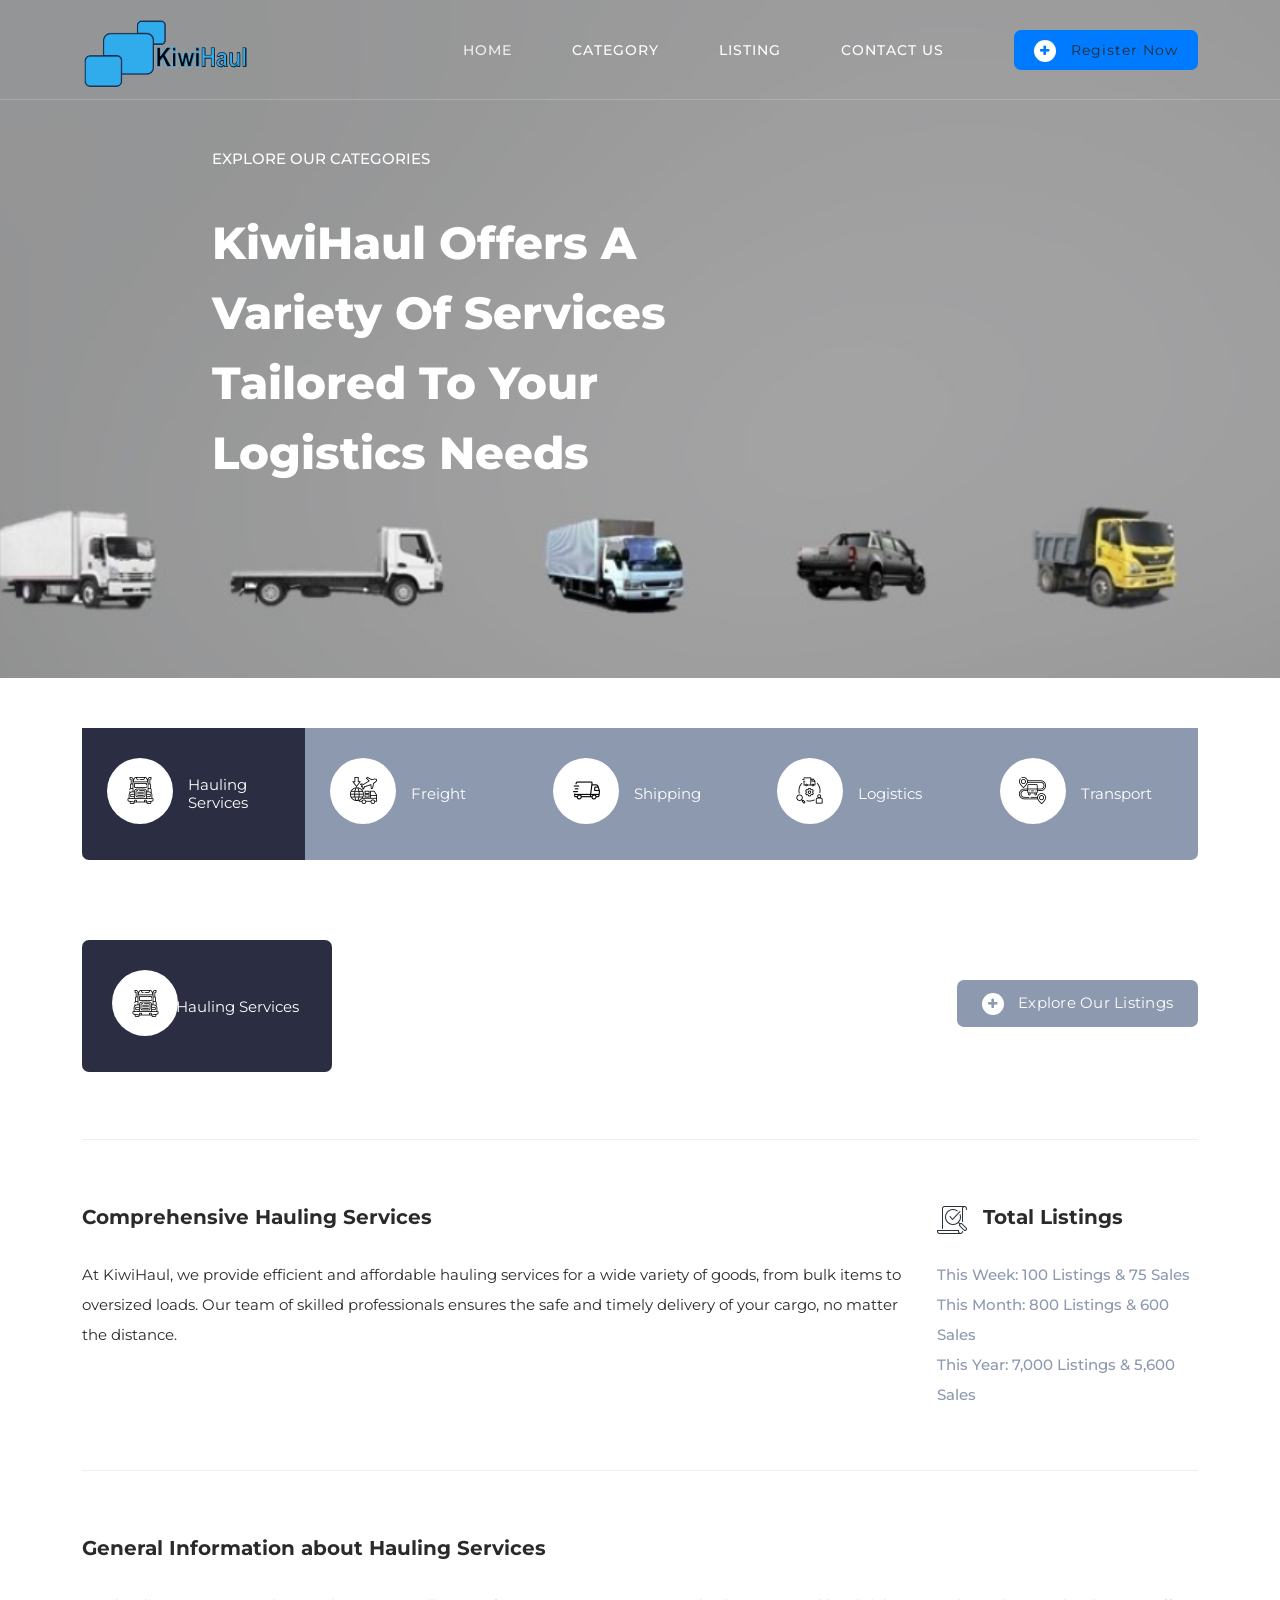
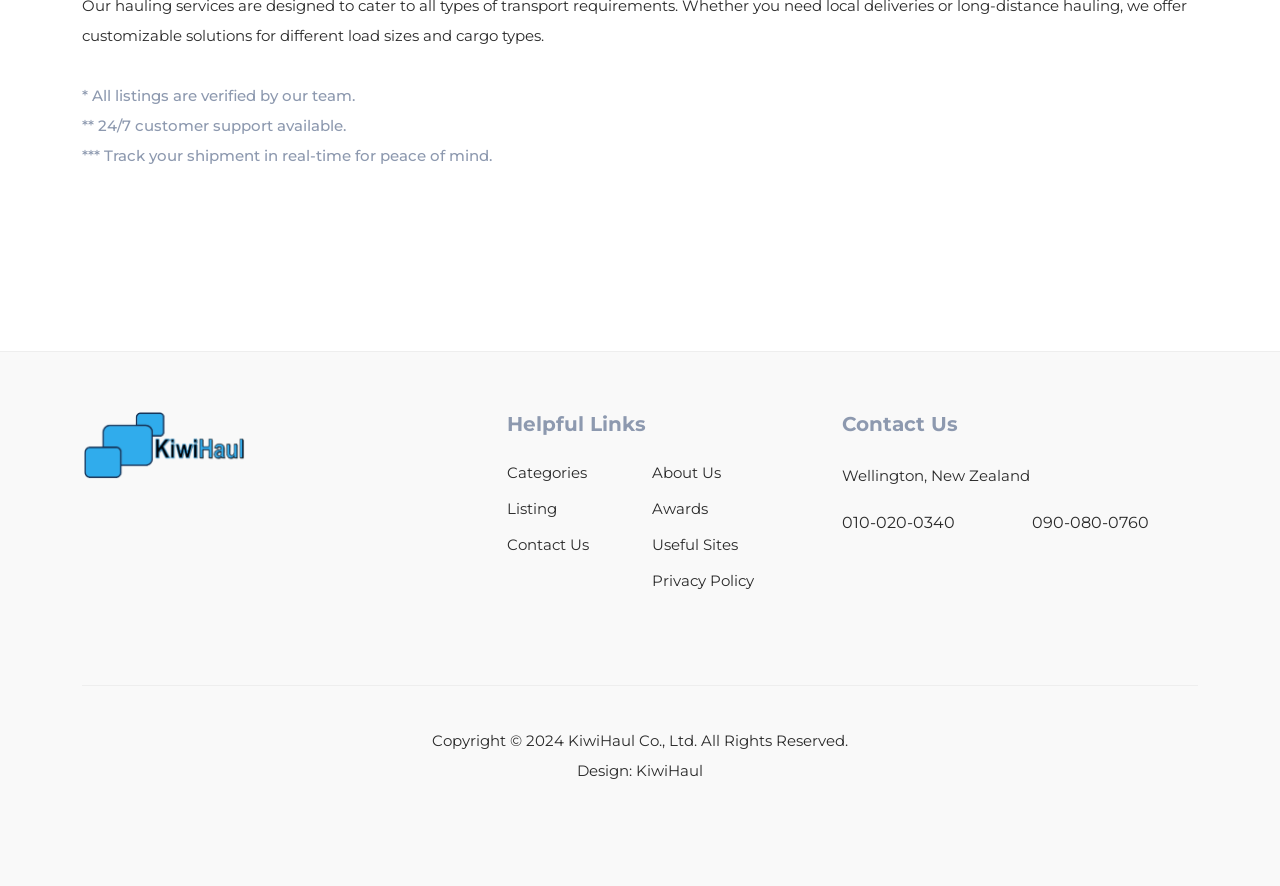
<file: category.html>
<!DOCTYPE html>
<html lang="en">

  <head>

    <meta charset="UTF-8">
    <meta name="viewport" content="width=device-width, initial-scale=1, shrink-to-fit=no">
    <meta name="description" content="">
    <meta name="author" content="">
    <link rel="preconnect" href="https://fonts.gstatic.com">
    <link href="https://fonts.googleapis.com/css2?family=Montserrat:wght@100;200;300;400;500;600;700;800;900&display=swap" rel="stylesheet">

    <title>KiwiHaul - Category</title>

    <!-- Bootstrap core CSS -->
    <link href="vendor/bootstrap/css/bootstrap.min.css" rel="stylesheet">


    <!-- Additional CSS Files -->
    <link rel="stylesheet" href="assets/css/fontawesome.css">
    <link rel="stylesheet" href="assets/css/style.css">
    <link rel="stylesheet" href="assets/css/animated.css">
    <link rel="stylesheet" href="assets/css/owl.css">

</head>
<style>
    /* Additional CSS for improved spacing */
    .page-heading {
        padding: 150px 200px;
        margin-bottom: 50px;
    }

    .service-dropdown {
        margin-top: 20px;
        padding: 20px;
    }

    .service-dropdown label {
        margin-bottom: 10px;
        display: block;
    }

    .listing-page {
        padding: 60px 0;
    }

    .naccs {
        margin-bottom: 60px;
    }

    .menu .thumb {
        padding: 20px;
        margin-bottom: 15px;
    }

    .registration-section {
        background: #f7f7f7;
        padding: 60px 30px;
        margin-top: 60px;
        border-radius: 15px;
        text-align: center;
    }

    .registration-section h3 {
        margin-bottom: 25px;
        color: #2a2a2a;
    }

    .registration-section p {
        margin-bottom: 30px;
        font-size: 16px;
        line-height: 1.6;
        color: #666;
    }

    .main-button {
        display: inline-block;
        background-color: #2a2a2a;
        color: #fff;
        font-size: 15px;
        font-weight: 500;
        padding: 12px 30px;
        border-radius: 25px;
        transition: all .3s;
        margin-top: 15px;
        text-decoration: none;
    }

    .main-button:hover {
        background-color: #4a4a4a;
        color: #fff;
        text-decoration: none;
    }

    footer {
        margin-top: 80px;
        padding: 60px 0;
        background: #f9f9f9;
    }

    footer .helpful-links {
        margin-bottom: 40px;
    }

    footer .helpful-links h4 {
        margin-bottom: 25px;
    }

    footer .helpful-links ul {
        padding-left: 0;
        list-style: none;
    }

    footer .helpful-links ul li {
        margin-bottom: 12px;
    }

    footer .contact-us {
        margin-bottom: 40px;
    }

    footer .contact-us h4 {
        margin-bottom: 25px;
    }

    footer .contact-us p {
        margin-bottom: 20px;
    }

    .listing-item {
        margin-bottom: 30px;
        padding: 30px;
        border-radius: 15px;
        box-shadow: 0 0 15px rgba(0,0,0,0.1);
        background: #fff;
    }

    #listingsContainer {
        margin-top: 20px;
    }

    .sub-footer {
        margin-top: 40px;
        padding-top: 40px;
        border-top: 1px solid #eee;
        text-align: center;
    }

    /* Additional responsive improvements */
    @media (max-width: 768px) {
        .page-heading {
            padding: 40px 0;
        }

        .registration-section {
            padding: 30px 20px;
        }

        .listing-item {
            padding: 20px;
        }
        /* Style for the Home button (and any other active links) */
        nav .nav li a.active {
           color: white; /* Changes the text color of the active Home button */
           background-color: rgba(0, 0, 0, 0.2); /* Optional: gives a dark background to the active button */
           padding: 10px 20px;
           border-radius: 5px;
        }

        /* Style for the Home button when it's not active */
        nav .nav li a {
           color: white; /* Default color for all nav links */
           padding: 10px 20px;
           text-decoration: none;
           display: inline-block;
           border-radius: 5px;
        }

        /* Optional: Style for the Home button background */
        nav .nav li a:hover {
           background-color: rgba(255, 255, 255, 100); /* Light background when hovering over buttons */
    }
</style>
<body>

  <!-- ***** Preloader Start ***** -->
  <div id="js-preloader" class="js-preloader">
    <div class="preloader-inner">
      <span class="dot"></span>
      <div class="dots">
        <span></span>
        <span></span>
        <span></span>
      </div>
    </div>
  </div>
  <!-- ***** Preloader End ***** -->

  <!-- ***** Header Area Start ***** -->
  <header class="header-area header-sticky wow slideInDown" data-wow-duration="0.75s" data-wow-delay="0s">
    <div class="container">
      <div class="row">
        <div class="col-12">
          <nav class="main-nav">
            <!-- ***** Logo Start ***** -->
            <a href="index.html" class="logo">
            </a>
            <!-- ***** Logo End ***** -->
            <!-- ***** Menu Start ***** -->
            <ul class="nav">
              <li><a href="index.html" class="active">Home</a></li>
              <li><a href="category.html">Category</a></li>
              <li><a href="listing.html">Listing</a></li>
              <li><a href="contact.html">Contact Us</a></li>
              <li><div class="main-white-button"><a href="register.html"><i class="fa fa-plus"></i> Register Now</a></div></li>
            </ul>
            <a class='menu-trigger'>
                <span>Menu</span>
            </a>
            <!-- ***** Menu End ***** -->
          </nav>
        </div>
      </div>
    </div>
  </header>
  <!-- ***** Header Area End ***** -->

  <div class="page-heading">
    <div class="container">
      <div class="row">
        <div class="col-lg-8">
          <div class="top-text header-text">
            <h6>Explore Our Categories</h6>
            <h2>KiwiHaul offers a variety of services tailored to your logistics needs</h2>
          </div>
        </div>
      </div>
    </div>
  </div>

  <!-- ***** Category Section Start ***** -->
  <div class="category-post">
    <div class="container">
      <div class="row">
        <div class="col-lg-12">
          <div class="naccs">
            <div class="grid">
              <div class="row">
                <div class="col-lg-12">
                  <div class="menu">
                    <div class="first-thumb active">
                      <div class="thumb">
                        <span class="icon"><img src="assets/images/search-icon-01.png" alt=""><h4>Hauling Services</h4></span>
                      </div>
                    </div>
                    <div>
                      <div class="thumb">
                        <span class="icon"><img src="assets/images/search-icon-02.png" alt=""><h4>Freight</h4></span>
                      </div>
                    </div>
                    <div>
                      <div class="thumb">
                        <span class="icon"><img src="assets/images/search-icon-03.png" alt=""><h4>Shipping</h4></span>
                      </div>
                    </div>
                    <div>
                      <div class="thumb">
                        <span class="icon"><img src="assets/images/search-icon-04.png" alt=""><h4>Logistics</h4></span>
                      </div>
                    </div>
                    <div class="last-thumb">
                      <div class="thumb">
                        <span class="icon"><img src="assets/images/search-icon-05.png" alt=""><h4>Transport</h4></span>
                      </div>
                    </div>
                  </div>
                </div>
                <div class="col-lg-12">
                  <ul class="nacc">
                    <li class="active">
                      <div>
                        <div class="thumb">
                          <div class="row">
                            <div class="col-lg-12">
                              <div class="top-content">
                                <div class="row">
                                  <div class="col-lg-6">
                                    <div class="top-icon">
                                      <span class="icon"><img src="assets/images/search-icon-01.png" alt=""><h4>Hauling Services</h4></span>
                                    </div>
                                  </div>
                                  <div class="col-lg-6">
                                    <div class="main-white-button">
                                      <a href="listing.html"><i class="fa fa-plus"></i> Explore Our Listings</a>
                                    </div>
                                  </div>
                                </div>
                              </div>
                            </div>
                            <div class="col-lg-12">
                              <div class="description">
                                <div class="row">
                                  <div class="col-lg-9">
                                    <h4>Comprehensive Hauling Services</h4>
                                    <p>At KiwiHaul, we provide efficient and affordable hauling services for a wide variety of goods, from bulk items to oversized loads. Our team of skilled professionals ensures the safe and timely delivery of your cargo, no matter the distance.</p>
                                  </div>
                                  <div class="col-lg-3">
                                    <div class="text-icon">
                                      <h4><img src="assets/images/listing-icon-heading.png" alt=""> Total Listings</h4>
                                    </div>
                                    <span class="list-item">This Week: 100 Listings &amp; 75 Sales<br>This Month: 800 Listings &amp; 600 Sales<br>This Year: 7,000 Listings &amp; 5,600 Sales</span>
                                  </div>
                                </div>
                              </div>
                            </div>
                            <div class="col-lg-12">
                              <div class="general-info">
                                <div class="row">
                                  <div class="col-lg-12">
                                    <h4>General Information about Hauling Services</h4>
                                    <p>Our hauling services are designed to cater to all types of transport requirements. Whether you need local deliveries or long-distance hauling, we offer customizable solutions for different load sizes and cargo types.</p>
                                    <span class="list-item">* All listings are verified by our team.<br>** 24/7 customer support available.<br>*** Track your shipment in real-time for peace of mind.</span>
                                  </div>
                                </div>
                              </div>
                            </div>
                          </div>
                        </div>
                      </div>
                    </li>

                    <li>
                      <div>
                        <div class="thumb">
                          <div class="row">
                            <div class="col-lg-12">
                              <div class="top-content">
                                <div class="row">
                                  <div class="col-lg-6">
                                    <div class="top-icon">
                                      <span class="icon"><img src="assets/images/search-icon-02.png" alt=""><h4>Freight</h4></span>
                                    </div>
                                  </div>
                                  <div class="col-lg-6">
                                    <div class="main-white-button">
                                      <a href="#"><i class="fa fa-plus"></i> Explore Our Freight Services</a>
                                    </div>
                                  </div>
                                </div>
                              </div>
                            </div>
                            <div class="col-lg-12">
                              <div class="description">
                                <div class="row">
                                  <div class="col-lg-9">
                                    <h4>Freight Solutions for Every Need</h4>
                                    <p>KiwiHaul offers comprehensive freight services tailored to meet the needs of businesses and individuals. From local deliveries to international shipments, our freight services ensure that your goods are handled with care and delivered efficiently.</p>
                                  </div>
                                  <div class="col-lg-3">
                                    <div class="text-icon">
                                      <h4><img src="assets/images/listing-icon-heading.png" alt=""> Total Listings</h4>
                                    </div>
                                    <span class="list-item">This Week: 50 Listings &amp; 30 Sales<br>This Month: 500 Listings &amp; 400 Sales<br>This Year: 5,000 Listings &amp; 4,200 Sales</span>
                                  </div>
                                </div>
                              </div>
                            </div>
                            <div class="col-lg-12">
                              <div class="general-info">
                                <div class="row">
                                  <div class="col-lg-12">
                                    <h4>General Information about Freight Services</h4>
                                    <p>Our freight solutions are designed to handle a wide range of shipping needs. Whether you're shipping perishable goods, electronics, or bulk freight, KiwiHaul provides real-time tracking and guaranteed delivery times.</p>
                                    <span class="list-item">* Certified freight carriers.<br>** Dedicated customer support.<br>*** Expedited shipping available for urgent deliveries.</span>
                                  </div>
                                </div>
                              </div>
                            </div>
                          </div>
                        </div>
                      </div>
                    </li>

                    <!-- Repeat for other categories with similar enhancements -->

                  </ul>
                </div>
              </div>
            </div>
          </div>
        </div>
      </div>
    </div>
  </div>

  <!-- ***** Footer Start ***** -->
  <footer>
    <div class="container">
      <div class="row">
        <!-- About Section -->
        <div class="col-lg-4">
          <div class="about">
            <div class="logo">
              <img src="assets/images/black-logo.png" alt="Plot Listing">
            </div>
          </div>
        </div>

        <!-- Helpful Links Section -->
        <div class="col-lg-4">
          <div class="helpful-links">
            <h4>Helpful Links</h4>
            <div class="row">
              <div class="col-lg-6 col-sm-6">
                <ul>
                  <li><a href="#">Categories</a></li>
                  <li><a href="#">Listing</a></li>
                  <li><a href="#">Contact Us</a></li>
                </ul>
              </div>
              <div class="col-lg-6">
                <ul>
                  <li><a href="#">About Us</a></li>
                  <li><a href="#">Awards</a></li>
                  <li><a href="#">Useful Sites</a></li>
                  <li><a href="#">Privacy Policy</a></li>
                </ul>
              </div>
            </div>
          </div>
        </div>

        <!-- Contact Us Section -->
        <div class="col-lg-4">
          <div class="contact-us">
            <h4>Contact Us</h4>
            <p>Wellington, New Zealand</p>
            <div class="row">
              <div class="col-lg-6">
                <a href="#">010-020-0340</a>
              </div>
              <div class="col-lg-6">
                <a href="#">090-080-0760</a>
              </div>
            </div>
          </div>
        </div>

        <!-- Sub Footer -->
        <div class="col-lg-12">
          <div class="sub-footer">
            <p>
              Copyright © 2024 KiwiHaul Co., Ltd. All Rights Reserved.
              <br>
              Design: <a rel="nofollow" href="https://kiwihaul.com" title="CSS Templates">KiwiHaul</a>
            </p>
          </div>
        </div>
      </div>
    </div>
  </footer>

  <!-- Scripts -->
  <script src="vendor/jquery/jquery.min.js"></script>
  <script src="vendor/bootstrap/js/bootstrap.bundle.min.js"></script>
  <script src="assets/js/owl-carousel.js"></script>
  <script src="assets/js/animation.js"></script>
  <script src="assets/js/imagesloaded.js"></script>
  <script src="assets/js/custom.js"></script>

  </body>
  </html>
</file>
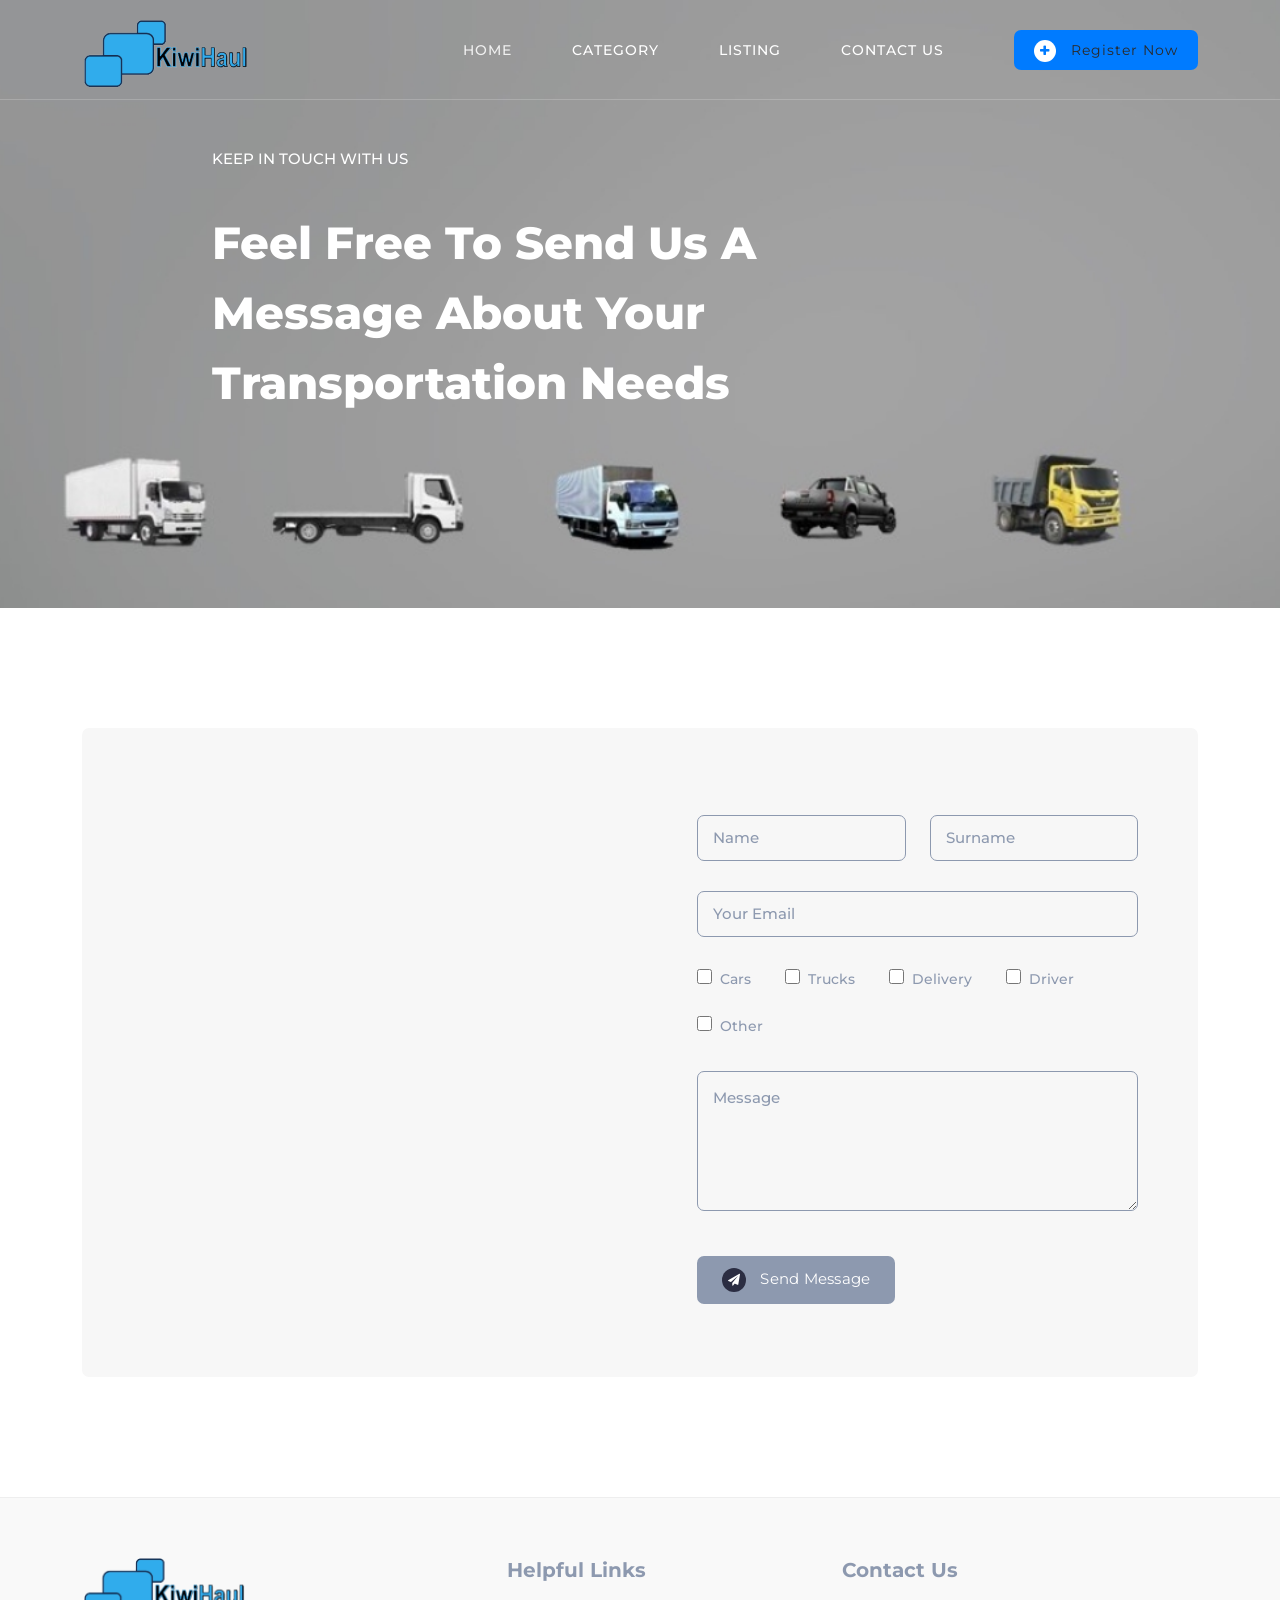
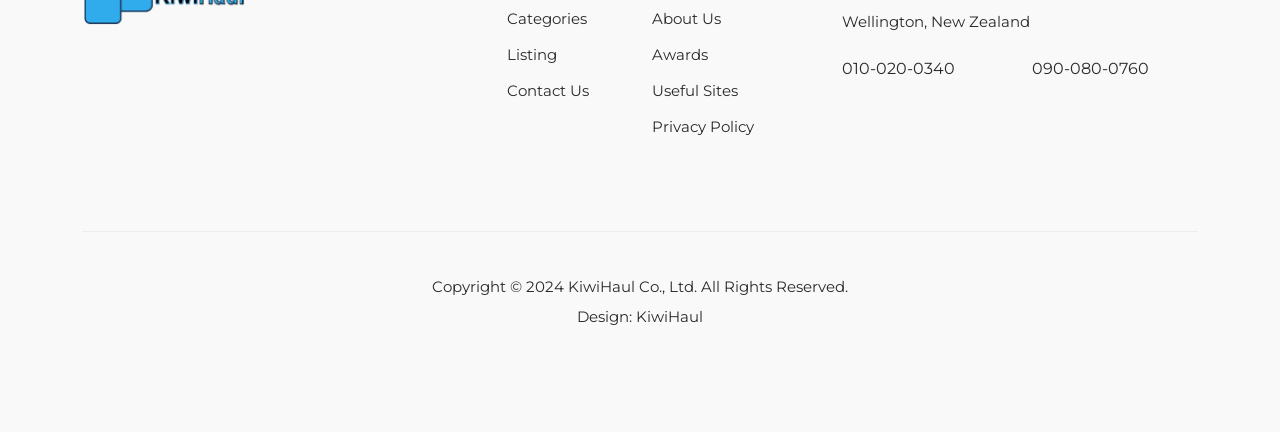
<file: contact.html>
<!DOCTYPE html>
<html lang="en">

  <head>

    <meta charset="UTF-8">
    <meta name="viewport" content="width=device-width, initial-scale=1, shrink-to-fit=no">
    <meta name="description" content="">
    <meta name="author" content="">
    <link rel="preconnect" href="https://fonts.gstatic.com">
    <link href="https://fonts.googleapis.com/css2?family=Montserrat:wght@100;200;300;400;500;600;700;800;900&display=swap" rel="stylesheet">

    <title>KiwiHaul - Contact</title>

    <!-- Bootstrap core CSS -->
    <link href="vendor/bootstrap/css/bootstrap.min.css" rel="stylesheet">


    <!-- Additional CSS Files -->
    <link rel="stylesheet" href="assets/css/fontawesome.css">
    <link rel="stylesheet" href="assets/css/style.css">
    <link rel="stylesheet" href="assets/css/animated.css">
    <link rel="stylesheet" href="assets/css/owl.css">

  </head>
  <style>
      /* Additional CSS for improved spacing */
      .page-heading {
          padding: 150px 200px;
          margin-bottom: 50px;
      }

      .service-dropdown {
          margin-top: 20px;
          padding: 20px;
      }

      .service-dropdown label {
          margin-bottom: 10px;
          display: block;
      }

      .listing-page {
          padding: 60px 0;
      }

      .naccs {
          margin-bottom: 60px;
      }

      .menu .thumb {
          padding: 20px;
          margin-bottom: 15px;
      }

      .registration-section {
          background: #f7f7f7;
          padding: 60px 30px;
          margin-top: 60px;
          border-radius: 15px;
          text-align: center;
      }

      .registration-section h3 {
          margin-bottom: 25px;
          color: #2a2a2a;
      }

      .registration-section p {
          margin-bottom: 30px;
          font-size: 16px;
          line-height: 1.6;
          color: #666;
      }

      .main-button {
          display: inline-block;
          background-color: #2a2a2a;
          color: #fff;
          font-size: 15px;
          font-weight: 500;
          padding: 12px 30px;
          border-radius: 25px;
          transition: all .3s;
          margin-top: 15px;
          text-decoration: none;
      }

      .main-button:hover {
          background-color: #4a4a4a;
          color: #fff;
          text-decoration: none;
      }

      footer {
          margin-top: 80px;
          padding: 60px 0;
          background: #f9f9f9;
      }

      footer .helpful-links {
          margin-bottom: 40px;
      }

      footer .helpful-links h4 {
          margin-bottom: 25px;
      }

      footer .helpful-links ul {
          padding-left: 0;
          list-style: none;
      }

      footer .helpful-links ul li {
          margin-bottom: 12px;
      }

      footer .contact-us {
          margin-bottom: 40px;
      }

      footer .contact-us h4 {
          margin-bottom: 25px;
      }

      footer .contact-us p {
          margin-bottom: 20px;
      }

      .listing-item {
          margin-bottom: 30px;
          padding: 30px;
          border-radius: 15px;
          box-shadow: 0 0 15px rgba(0,0,0,0.1);
          background: #fff;
      }

      #listingsContainer {
          margin-top: 20px;
      }

      .sub-footer {
          margin-top: 40px;
          padding-top: 40px;
          border-top: 1px solid #eee;
          text-align: center;
      }

      /* Additional responsive improvements */
      @media (max-width: 768px) {
          .page-heading {
              padding: 40px 0;
          }

          .registration-section {
              padding: 30px 20px;
          }

          .listing-item {
              padding: 20px;
          }
      }
  </style>
<body>

  <!-- ***** Preloader Start ***** -->
  <div id="js-preloader" class="js-preloader">
    <div class="preloader-inner">
      <span class="dot"></span>
      <div class="dots">
        <span></span>
        <span></span>
        <span></span>
      </div>
    </div>
  </div>
  <!-- ***** Preloader End ***** -->

  <!-- ***** Header Area Start ***** -->
  <header class="header-area header-sticky wow slideInDown" data-wow-duration="0.75s" data-wow-delay="0s">
    <div class="container">
      <div class="row">
        <div class="col-12">
          <nav class="main-nav">
            <!-- ***** Logo Start ***** -->
            <a href="index.html" class="logo">
            </a>
            <!-- ***** Logo End ***** -->
            <!-- ***** Menu Start ***** -->
            <ul class="nav">
              <li><a href="index.html" class="active">Home</a></li>
              <li><a href="category.html">Category</a></li>
              <li><a href="listing.html">Listing</a></li>
              <li><a href="contact.html">Contact Us</a></li>
              <li><div class="main-white-button"><a href="register.html"><i class="fa fa-plus"></i> Register Now</a></div></li>
            </ul>
            <a class='menu-trigger'>
                <span>Menu</span>
            </a>
            <!-- ***** Menu End ***** -->
          </nav>
        </div>
      </div>
    </div>
  </header>
  <!-- ***** Header Area End ***** -->

  <div class="page-heading">
    <div class="container">
      <div class="row">
        <div class="col-lg-8">
          <div class="top-text header-text">
            <h6>Keep in touch with us</h6>
            <h2>Feel free to send us a message about your transportation needs</h2>
          </div>
        </div>
      </div>
    </div>
  </div>

  <div class="contact-page">
    <div class="container">
      <div class="row">
        <div class="col-lg-12">
          <div class="inner-content">
            <div class="row">
              <div class="col-lg-6">
                <div id="map">
                  <iframe src="https://maps.google.com/maps?q=Wellington,+New+Zealand&t=&z=13&ie=UTF8&iwloc=&output=embed" width="100%" height="650px" frameborder="0" style="border:0" allowfullscreen></iframe>
                </div>
              </div>
              <div class="col-lg-6 align-self-center">
                <form id="contact" action="" method="get">
                  <div class="row">
                    <div class="col-lg-6">
                      <fieldset>
                        <input type="name" name="name" id="name" placeholder="Name" autocomplete="on" required>
                      </fieldset>
                    </div>
                    <div class="col-lg-6">
                      <fieldset>
                        <input type="surname" name="surname" id="surname" placeholder="Surname" autocomplete="on" required>
                      </fieldset>
                    </div>
                    <div class="col-lg-12">
                      <fieldset>
                        <input type="text" name="email" id="email" pattern="[^ @]*@[^ @]*" placeholder="Your Email" required="">
                      </fieldset>
                    </div>
                    <div class="col-lg-12">
                      <ul>
                        <li><input type="checkbox" name="option1" value="cars"><span>Cars</span></li>
                        <li><input type="checkbox" name="option2" value="aparmtents"><span>Trucks</span></li>
                        <li><input type="checkbox" name="option3" value="shopping"><span>Delivery</span></li>
                        <li><input type="checkbox" name="option4" value="food"><span>Driver</span></li>
                        <li><input type="checkbox" name="option5" value="traveling"><span>Other</span></li>
                      </ul>
                    </div>
                    <div class="col-lg-12">
                      <fieldset>
                        <textarea name="message" type="text" class="form-control" id="message" placeholder="Message" required=""></textarea>
                      </fieldset>
                    </div>
                    <div class="col-lg-12">
                      <fieldset>
                        <button type="submit" id="form-submit" class="main-button "><i class="fa fa-paper-plane"></i> Send Message</button>
                      </fieldset>
                    </div>
                  </div>
                </form>
              </div>
            </div>
          </div>
        </div>
      </div>
    </div>
  </div>

  <footer>
  <div class="container">
    <div class="row">
      <!-- About Section -->
      <div class="col-lg-4">
        <div class="about">
          <div class="logo">
            <img src="assets/images/black-logo.png" alt="Plot Listing">
          </div>
        </div>
      </div>

      <!-- Helpful Links Section -->
      <div class="col-lg-4">
        <div class="helpful-links">
          <h4>Helpful Links</h4>
          <div class="row">
            <div class="col-lg-6 col-sm-6">
              <ul>
                <li><a href="#">Categories</a></li>
                <li><a href="#">Listing</a></li>
                <li><a href="#">Contact Us</a></li>
              </ul>
            </div>
            <div class="col-lg-6">
              <ul>
                <li><a href="#">About Us</a></li>
                <li><a href="#">Awards</a></li>
                <li><a href="#">Useful Sites</a></li>
                <li><a href="#">Privacy Policy</a></li>
              </ul>
            </div>
          </div>
        </div>
      </div>

      <!-- Contact Us Section -->
      <div class="col-lg-4">
        <div class="contact-us">
          <h4>Contact Us</h4>
          <p>Wellington, New Zealand</p>
          <div class="row">
            <div class="col-lg-6">
              <a href="#">010-020-0340</a>
            </div>
            <div class="col-lg-6">
              <a href="#">090-080-0760</a>
            </div>
          </div>
        </div>
      </div>

      <!-- Sub Footer -->
      <div class="col-lg-12">
        <div class="sub-footer">
          <p>
            Copyright © 2024 KiwiHaul Co., Ltd. All Rights Reserved.
            <br>
            Design: <a rel="nofollow" href="https://kiwihaul.com" title="CSS Templates">KiwiHaul</a>
          </p>
        </div>
      </div>
    </div>
  </div>
</footer>

<!-- Scripts -->
<script src="vendor/jquery/jquery.min.js"></script>
<script src="vendor/bootstrap/js/bootstrap.bundle.min.js"></script>
<script src="assets/js/owl-carousel.js"></script>
<script src="assets/js/animation.js"></script>
<script src="assets/js/imagesloaded.js"></script>
<script src="assets/js/custom.js"></script>

</body>
</html>
</file>
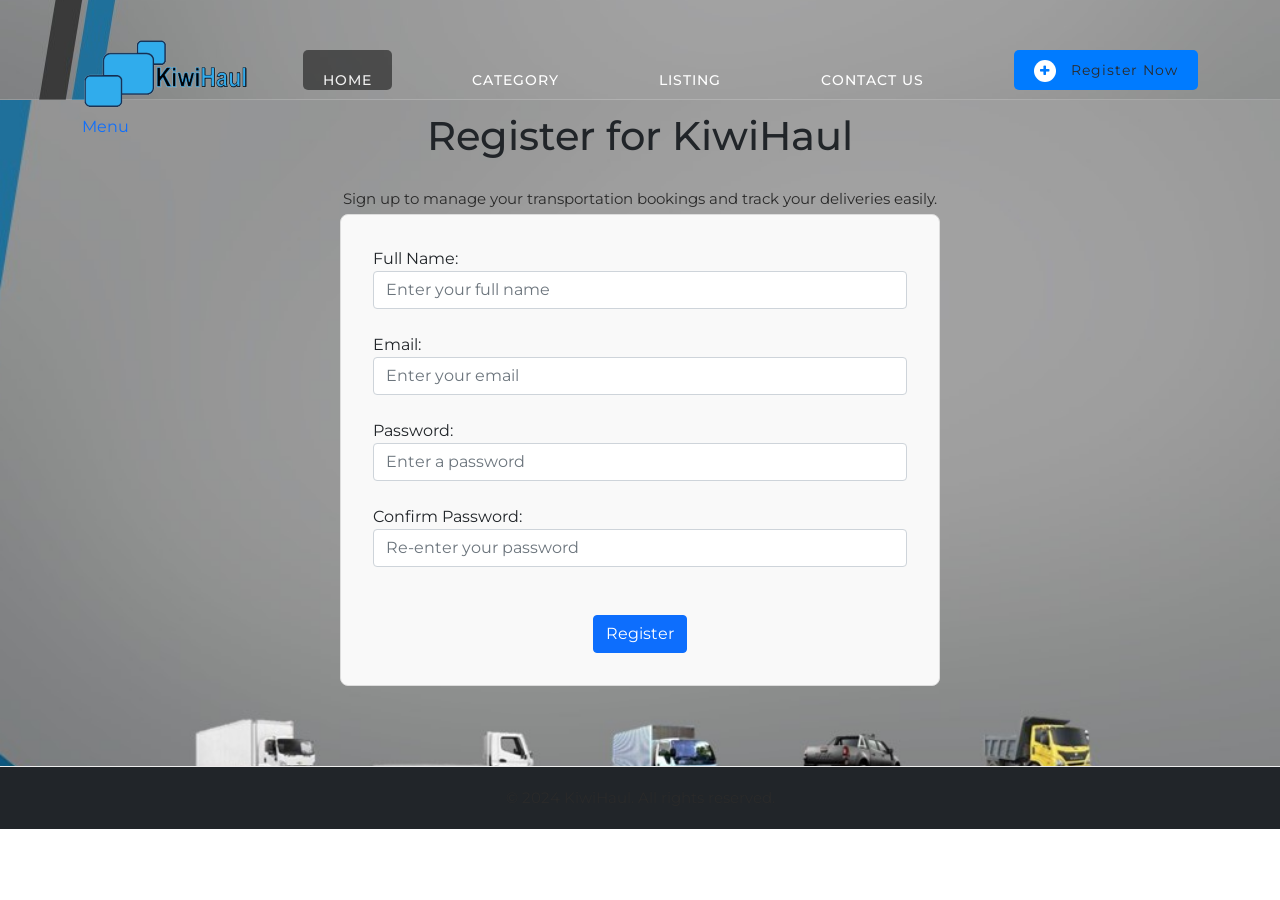
<file: register.html>
<!DOCTYPE html>
<html lang="en">

<head>
    <meta charset="UTF-8">
    <meta name="viewport" content="width=device-width, initial-scale=1.0, shrink-to-fit=no">
    <meta name="description" content="KiwiHaul - Find nearby vehicles and hauling services">
    <meta name="author" content="">
    <link rel="preconnect" href="https://fonts.gstatic.com">
    <link href="https://fonts.googleapis.com/css2?family=Montserrat:wght@100;200;300;400;500;600;700;800;900&display=swap" rel="stylesheet">

    <title>Register - KiwiHaul</title>

    <!-- Bootstrap core CSS -->
    <link href="vendor/bootstrap/css/bootstrap.min.css" rel="stylesheet">

    <!-- Additional CSS Files -->
    <link rel="stylesheet" href="assets/css/fontawesome.css">
    <link rel="stylesheet" href="assets/css/style.css">
    <link rel="stylesheet" href="assets/css/animated.css">
    <link rel="stylesheet" href="assets/css/owl.css">

    <style>
    body {
background-image: url('assets/images/banner-bg.jpg'); /* Adjust the path if needed */
background-size: cover; /* Ensures the image covers the whole page */
background-position: center; /* Centers the image */
background-attachment: fixed; /* Keeps the image fixed while scrolling */
margin: 0;
padding: 0;
height: 100%;
}

        main {
            padding: 2rem 0;
        }

        h1 {
            margin-bottom: 1.5rem;
        }

        form {
            padding: 2rem;
            border: 1px solid #ddd;
            border-radius: 8px;
            background-color: #f9f9f9;
            max-width: 600px;
            margin: 0 auto;
        }

        .form-group {
            margin-bottom: 1.5rem;
        }

        button {
            margin-top: 1.5rem;
        }
      header  {
   background-image: url('assets/images/banner-bg.jpg');  /* Set your image */
   background-size: cover; /* Ensures the image covers the entire header */
   background-position: center; /* Centers the image */
   background-attachment: fixed; /* Keeps the image fixed while scrolling */
   padding: 20px 0;
}

/* Style for the Home button (and any other active links) */
nav .nav li a.active {
   color: white; /* Changes the text color of the active link to white */
   background-color: rgba(0, 0, 0, 0.5); /* Optional: gives a dark background to the active button */
   padding: 10px 20px;
   border-radius: 5px;
   text-transform: uppercase; /* Optional: transforms text to uppercase */
   font-weight: bold; /* Optional: makes the text bold */
}

/* General link styles in the top ribbon */
nav .nav li a {
   color: #fff; /* Set the default color to white for all links */
   padding: 10px 20px;
   text-decoration: none;
   display: inline-block;
   border-radius: 5px;
   font-size: 16px; /* Adjust the font size */
}

/* Hover effect for the links */
nav .nav li a:hover {
   background-color: rgba(0, 0, 0, 0.3); /* Optional: adds a background color on hover */
}
    </style>
</head>

<body>
    <!-- ***** Preloader Start ***** -->
    <div id="js-preloader" class="js-preloader" aria-live="polite">
        <div class="preloader-inner">
            <span class="dot"></span>
            <div class="dots">
                <span></span>
                <span></span>
                <span></span>
            </div>
        </div>
    </div>
    <!-- ***** Preloader End ***** -->

    <!-- ***** Header Area Start ***** -->
    <header class="header-area header-sticky wow slideInDown" data-wow-duration="0.75s" data-wow-delay="0s">
        <div class="container">
            <div class="row">
                <div class="col-12">
                    <nav class="main-nav">
                        <a href="index.html" class="logo"></a>
                        <ul class="nav">
                          <li><a href="index.html" class="active">Home</a></li>
                          <li><a href="category.html">Category</a></li>
                          <li><a href="listing.html">Listing</a></li>
                          <li><a href="contact.html">Contact Us</a></li>
                          <li><div class="main-white-button"><a href="register.html"><i class="fa fa-plus"></i> Register Now</a></div></li>
                                </div>
                            </li>
                        </ul>
                        <a class="menu-trigger"><span>Menu</span></a>
                    </nav>
                </div>
            </div>
        </div>
    </header>
    <!-- ***** Header Area End ***** -->

    <main class="container" style="margin-top: 80px;">
        <h1 class="text-center">Register for KiwiHaul</h1>
        <p class="text-center">Sign up to manage your transportation bookings and track your deliveries easily.</p>

        <form action="submit_registration.php" method="POST" id="registration-form">
            <!-- Full Name -->
            <div class="form-group">
                <label for="full-name">Full Name:</label>
                <input type="text" id="full-name" name="full_name" class="form-control" placeholder="Enter your full name" required>
            </div>

            <!-- Email -->
            <div class="form-group">
                <label for="email">Email:</label>
                <input type="email" id="email" name="email" class="form-control" placeholder="Enter your email" required>
            </div>

            <!-- Password -->
            <div class="form-group">
                <label for="password">Password:</label>
                <input type="password" id="password" name="password" class="form-control" placeholder="Enter a password" required>
            </div>

            <!-- Confirm Password -->
            <div class="form-group">
                <label for="confirm-password">Confirm Password:</label>
                <input type="password" id="confirm-password" name="confirm_password" class="form-control" placeholder="Re-enter your password" required>
            </div>

            <!-- Submit Button -->
            <div class="text-center">
                <button type="submit" class="btn btn-primary btn-block">Register</button>
            </div>
        </form>
    </main>

    <!-- Footer -->
    <footer class="bg-dark text-center text-white py-3 mt-5">
        <p>&copy; 2024 KiwiHaul. All rights reserved.</p>
    </footer>

    <!-- JavaScript Files -->
    <script src="vendor/jquery/jquery.min.js"></script>
    <script src="vendor/bootstrap/js/bootstrap.bundle.min.js"></script>
    <script src="assets/js/owl-carousel.js"></script>
    <script src="assets/js/animation.js"></script>
    <script src="assets/js/imagesloaded.js"></script>
    <script src="assets/js/custom.js"></script>
</body>

</html>
</file>
<file: assets/css/style.css>
/*

TemplateMo 564 Plot Listing

https://templatemo.com/tm-564-plot-listing

*/

/* ---------------------------------------------
Table of contents
------------------------------------------------
01. font & reset css
02. reset
03. global styles
04. header
05. banner
06. features
07. testimonials
08. contact
09. footer
10. preloader
11. search
12. portfolio

--------------------------------------------- */
/*
---------------------------------------------
font & reset css
---------------------------------------------
*/
@import url('https://fonts.googleapis.com/css2?family=Montserrat:wght@100;200;300;400;500;600;700;800;900&display=swap');
/*
---------------------------------------------
reset
---------------------------------------------
*/
html, body, div, span, applet, object, iframe, h1, h2, h3, h4, h5, h6, p, blockquote, div
pre, a, abbr, acronym, address, big, cite, code, del, dfn, em, font, img, ins, kbd, q,
s, samp, small, strike, strong, sub, sup, tt, var, b, u, i, center, dl, dt, dd, ol, ul, li,
figure, header, nav, section, article, aside, footer, figcaption {
  margin: 0;
  padding: 0;
  border: 0;
  outline: 0;
}

/* clear fix */
.grid:after {
  content: '';
  display: block;
  clear: both;
}

/* ---- .grid-item ---- */

.grid-sizer,
.grid-item {
  width: 50%;
}

.grid-item {
  float: left;
}

.grid-item img {
  display: block;
  max-width: 100%;
}

.clearfix:after {
  content: ".";
  display: block;
  clear: both;
  visibility: hidden;
  line-height: 0;
  height: 0;
}

.clearfix {
  display: inline-block;
}

html[xmlns] .clearfix {
  display: block;
}

* html .clearfix {
  height: 1%;
}

ul, li {
  padding: 0;
  margin: 0;
  list-style: none;
}

header, nav, section, article, aside, footer, hgroup {
  display: block;
}

* {
  box-sizing: border-box;
}

html, body {
  font-family: 'Montserrat', sans-serif;
  font-weight: 400;
  background-color: #fff;
  -ms-text-size-adjust: 100%;
  -webkit-font-smoothing: antialiased;
  -moz-osx-font-smoothing: grayscale;
}

a {
  text-decoration: none !important;
}

h1, h2, h3, h4, h5, h6 {
  margin-top: 0px;
  margin-bottom: 40px;
}

ul {
  margin-bottom: 0px;
}

p {
  font-size: 15px;
  line-height: 30px;
  color: #2a2a2a;
}

img {
  margin-bottom: -3px;
  width: 100%;
  overflow: hidden;
}

/*
---------------------------------------------
global styles
---------------------------------------------
*/
html,
body {
  background: #fff;
  font-family: 'Montserrat', sans-serif;
}

::selection {
  background: #03a4ed;
  color: #fff;
}

::-moz-selection {
  background: #03a4ed;
  color: #fff;
}

@media (max-width: 991px) {
  html, body {
    overflow-x: hidden;
  }
  .mobile-top-fix {
    margin-top: 30px;
    margin-bottom: 0px;
  }
  .mobile-bottom-fix {
    margin-bottom: 30px;
  }
  .mobile-bottom-fix-big {
    margin-bottom: 60px;
  }
}

.page-section {
  margin-top: 120px;
}

.section-heading h2 {
  font-size: 35px;
  margin-bottom: 25px;
  text-transform: capitalize;
  color: #2a2a2a;
  font-weight: 700;
  position: relative;
  z-index: 2;
  line-height: 44px;
}

.section-heading h6 {
  text-transform: uppercase;
  font-size: 15px;
  font-weight: 500;
  color: #8d99af;
}

/* Style for the button */
.main-white-button a {
  display: inline-block;
  background-color: #007bff; /* Changed background to a bright blue */
  font-size: 15px;
  font-weight: 400;
  color: #fff; /* Changed text color to white */
  text-transform: capitalize;
  padding: 12px 25px;  /* Adjusted padding to bring it down */
  border-radius: 7px;
  letter-spacing: 0.25px;
  transition: all .3s;
}

/* Style for the icon inside the button */
.main-white-button a i {
  margin-right: 10px;
  width: 22px;
  height: 22px;
  background-color: #fff; /* White background for the icon */
  color: #007bff; /* Blue icon color */
  border-radius: 50%;
  display: inline-block;
  text-align: center;
  font-size: 12px;
  line-height: 22px;
}

/* Hover effect when the button is hovered */
.main-white-button a:hover {
  background-color: #0056b3; /* Darker blue for hover */
  color: #fff; /* Ensure text stays white when hovered */
}

/*
---------------------------------------------
header
---------------------------------------------
*/

.background-header {
  background-color: #fff!important;
  height: 80px!important;
  position: fixed!important;
  top: 0px;
  left: 0px;
  right: 0px;
  box-shadow: 0px 0px 10px rgba(0,0,0,0.15)!important;
  transition: background-color 0.3s, color 0.3s; /* Smooth transition */
}

.background-header.scrolled .logo,
.background-header.scrolled .nav li a {
  color: #fff!important; /* White text on dark background */

}

.background-header.scrolled {
  background-color: #1e1e1e; /* Dark background when scrolled */

}

.background-header .logo,
.background-header .main-nav .nav li a {
  color: #1e1e1e!important;
}

.background-header .main-nav .nav li:hover a {
  color: #8d99af!important;
}

.background-header .nav li a.active {
  color: #8d99af!important;
}

.header-area {
  background-color: transparent;
  border-bottom: 1px solid rgba(250,250,250,0.2);
  position: fixed;
  top: 0px;
  left: 0px;
  right: 0px;
  z-index: 100;
  height: 100px;
  -webkit-transition: all .5s ease 0s;
  -moz-transition: all .5s ease 0s;
  -o-transition: all .5s ease 0s;
  transition: all .5s ease 0s;
}

.header-area .main-nav {
  min-height: 80px;
  background: transparent;
}

.header-area .main-nav a.logo {
  background-image: url(../images/white-logo.png);
  width: 166px;
  height: 68px;
  display: inline-block;
  margin-top: 20px;
}

.background-header .main-nav a.logo {
  background-image: url(../images/black-logo.png);
  width: 164px;
  height: 68px;
  display: inline-block;
  margin-top: 10px;
}

.background-header .main-nav .nav {
  margin-top: 20px !important;
}

.header-area .main-nav .nav {
  float: right;
  margin-top: 30px;
  margin-right: 0px;
  background-color: transparent;
  -webkit-transition: all 0.3s ease 0s;
  -moz-transition: all 0.3s ease 0s;
  -o-transition: all 0.3s ease 0s;
  transition: all 0.3s ease 0s;
  position: relative;
  z-index: 999;
}

.header-area .main-nav .nav li {
  padding-left: 30px;
  padding-right: 30px;
}

.header-area .main-nav .nav li:last-child {
  padding-right: 0px;
  padding-left: 40px;
}

.header-area .main-nav .nav li:last-child a ,
.background-header .main-nav .nav li:last-child a {
  color: #2a2a2a !important;
  text-transform: capitalize;
  padding: 0px 20px;
  font-weight: 400;
}

.header-area .main-nav .nav li:last-child a i,
.background-header .main-nav .nav li:last-child a i {
  font-size: 12px!important;
  font-weight: 400 !important;
}

.background-header .main-nav .nav li:last-child .main-white-button a {
  background-color: #8d99af;
  color: #fff !important;
}

.background-header .main-nav .nav li:last-child .main-white-button a i {
  background-color: #fff;
  color: #8d99af;
}

.header-area .main-nav .nav li:last-child a:hover,
.header-area .main-nav .nav li:last-child a.active {
  color: #fff !important;
}

.header-area .main-nav .nav li a {
  display: block;
  font-weight: 500;
  font-size: 14px;
  color: #fff;
  text-transform: uppercase;
  -webkit-transition: all 0.3s ease 0s;
  -moz-transition: all 0.3s ease 0s;
  -o-transition: all 0.3s ease 0s;
  transition: all 0.3s ease 0s;
  height: 40px;
  line-height: 40px;
  border: transparent;
  letter-spacing: 1px;
}

.header-area .main-nav .nav li:hover a,
.header-area .main-nav .nav li a.active {
  color: #f0f0f0!important;
}

.background-header .main-nav .nav li:hover a,
.background-header .main-nav .nav li a.active {
  color: #444444!important;
  opacity: 1;
}

.header-area .main-nav .nav li:last-child a:hover ,
.background-header .main-nav .nav li:last-child a:hover {
  background-color: #8d99af;
}

.header-area .main-nav .nav li.has-sub {
  position: relative;
  padding-right: 15px;
}

.header-area .main-nav .nav li.has-sub:after {
  font-family: FontAwesome;
  content: "\f107";
  font-size: 12px;
  color: #fff;
  position: absolute;
  right: 5px;
  top: 12px;
}

.background-header .main-nav .nav li.has-sub:after {
  color: #1e1e1e;
}

.header-area .main-nav .nav li.has-sub ul.sub-menu {
  position: absolute;
  width: 200px;
  box-shadow: 0 2px 28px 0 rgba(0, 0, 0, 0.06);
  overflow: hidden;
  top: 40px;
  opacity: 0;
  transition: all .3s;
  transform: translateY(+2em);
  visibility: hidden;
  z-index: -1;
}

.header-area .main-nav .nav li.has-sub ul.sub-menu li {
  margin-left: 0px;
  padding-left: 0px;
  padding-right: 0px;
}

.header-area .main-nav .nav li.has-sub ul.sub-menu li a {
  opacity: 1;
  display: block;
  background: #f7f7f7;
  color: #2a2a2a!important;
  padding-left: 20px;
  height: 40px;
  line-height: 40px;
  -webkit-transition: all 0.3s ease 0s;
  -moz-transition: all 0.3s ease 0s;
  -o-transition: all 0.3s ease 0s;
  transition: all 0.3s ease 0s;
  position: relative;
  font-size: 13px;
  font-weight: 400;
  border-bottom: 1px solid #eee;
}

.header-area .main-nav .nav li.has-sub ul li a:hover {
  background: #fff;
  color: #f5a425!important;
  padding-left: 25px;
}

.header-area .main-nav .nav li.has-sub ul li a:hover:before {
  width: 3px;
}

.header-area .main-nav .nav li.has-sub:hover ul.sub-menu {
  visibility: visible;
  opacity: 1;
  z-index: 1;
  transform: translateY(0%);
  transition-delay: 0s, 0s, 0.3s;
}

.header-area .main-nav .menu-trigger {
  cursor: pointer;
  display: block;
  position: absolute;
  top: 33px;
  width: 32px;
  height: 40px;
  text-indent: -9999em;
  z-index: 99;
  right: 40px;
  display: none;
}

.background-header .main-nav .menu-trigger {
  top: 23px;
}

.header-area .main-nav .menu-trigger span,
.header-area .main-nav .menu-trigger span:before,
.header-area .main-nav .menu-trigger span:after {
  -moz-transition: all 0.4s;
  -o-transition: all 0.4s;
  -webkit-transition: all 0.4s;
  transition: all 0.4s;
  background-color: #1e1e1e;
  display: block;
  position: absolute;
  width: 30px;
  height: 2px;
  left: 0;
}

.background-header .main-nav .menu-trigger span,
.background-header .main-nav .menu-trigger span:before,
.background-header .main-nav .menu-trigger span:after {
  background-color: #1e1e1e;
}

.header-area .main-nav .menu-trigger span:before,
.header-area .main-nav .menu-trigger span:after {
  -moz-transition: all 0.4s;
  -o-transition: all 0.4s;
  -webkit-transition: all 0.4s;
  transition: all 0.4s;
  background-color: #1e1e1e;
  display: block;
  position: absolute;
  width: 30px;
  height: 2px;
  left: 0;
  width: 75%;
}

.background-header .main-nav .menu-trigger span:before,
.background-header .main-nav .menu-trigger span:after {
  background-color: #1e1e1e;
}

.header-area .main-nav .menu-trigger span:before,
.header-area .main-nav .menu-trigger span:after {
  content: "";
}

.header-area .main-nav .menu-trigger span {
  top: 16px;
}

.header-area .main-nav .menu-trigger span:before {
  -moz-transform-origin: 33% 100%;
  -ms-transform-origin: 33% 100%;
  -webkit-transform-origin: 33% 100%;
  transform-origin: 33% 100%;
  top: -10px;
  z-index: 10;
}

.header-area .main-nav .menu-trigger span:after {
  -moz-transform-origin: 33% 0;
  -ms-transform-origin: 33% 0;
  -webkit-transform-origin: 33% 0;
  transform-origin: 33% 0;
  top: 10px;
}

.header-area .main-nav .menu-trigger.active span,
.header-area .main-nav .menu-trigger.active span:before,
.header-area .main-nav .menu-trigger.active span:after {
  background-color: transparent;
  width: 100%;
}

.header-area .main-nav .menu-trigger.active span:before {
  -moz-transform: translateY(6px) translateX(1px) rotate(45deg);
  -ms-transform: translateY(6px) translateX(1px) rotate(45deg);
  -webkit-transform: translateY(6px) translateX(1px) rotate(45deg);
  transform: translateY(6px) translateX(1px) rotate(45deg);
  background-color: #1e1e1e;
}

.background-header .main-nav .menu-trigger.active span:before {
  background-color: #1e1e1e;
}

.header-area .main-nav .menu-trigger.active span:after {
  -moz-transform: translateY(-6px) translateX(1px) rotate(-45deg);
  -ms-transform: translateY(-6px) translateX(1px) rotate(-45deg);
  -webkit-transform: translateY(-6px) translateX(1px) rotate(-45deg);
  transform: translateY(-6px) translateX(1px) rotate(-45deg);
  background-color: #1e1e1e;
}

.background-header .main-nav .menu-trigger.active span:after {
  background-color: #1e1e1e;
}

.header-area.header-sticky {
  min-height: 80px;
}

.header-area .nav {
  margin-top: 30px;
}

.header-area.header-sticky .nav li a.active {
  color: #8d99af;
}

@media (max-width: 1200px) {
  .header-area .main-nav .nav li {
    padding-left: 12px;
    padding-right: 12px;
  }
  .header-area .main-nav:before {
    display: none;
  }
}

@media (max-width: 992px) {
  .header-area .main-nav .nav li:last-child  ,
  .background-header .main-nav .nav li:last-child {
    display: none;
  }
  .header-area .main-nav .nav li:nth-child(6),
  .background-header .main-nav .nav li:nth-child(6) {
    padding-right: 0px;
  }
}

@media (max-width: 767px) {
  .background-header .main-nav .nav {
    margin-top: 80px !important;
  }
  .header-area .main-nav .logo {
    color: #1e1e1e;
  }
  .header-area.header-sticky .nav li a:hover,
  .header-area.header-sticky .nav li a.active {
    color: #8d99af!important;
    opacity: 1;
  }
  .header-area.header-sticky .nav li.search-icon a {
    width: 100%;
  }
  .header-area {
    background-color: #f7f7f7;
    padding: 0px 15px;
    height: 100px;
    box-shadow: none;
    text-align: center;
  }
  .header-area .container {
    padding: 0px;
  }
  .header-area .logo {
    margin-left: 30px;
  }
  .header-area .menu-trigger {
    display: block !important;
  }
  .header-area .main-nav {
    overflow: hidden;
  }
  .header-area .main-nav .nav {
    float: none;
    width: 100%;
    display: none;
    -webkit-transition: all 0s ease 0s;
    -moz-transition: all 0s ease 0s;
    -o-transition: all 0s ease 0s;
    transition: all 0s ease 0s;
    margin-left: 0px;
  }
  .background-header .nav {
    margin-top: 80px;
  }
  .header-area .main-nav .nav li:first-child {
    border-top: 1px solid #eee;
  }
  .header-area.header-sticky .nav {
    margin-top: 100px;
  }
  .header-area .main-nav .nav li {
    width: 100%;
    background: #fff;
    border-bottom: 1px solid #e7e7e7;
    padding-left: 0px !important;
    padding-right: 0px !important;
  }
  .header-area .main-nav .nav li a {
    height: 50px !important;
    line-height: 50px !important;
    padding: 0px !important;
    border: none !important;
    background: #f7f7f7 !important;
    color: #191a20 !important;
  }
  .header-area .main-nav .nav li a:hover {
    background: #eee !important;
    color: #8d99af!important;
  }
  .header-area .main-nav .nav li.has-sub ul.sub-menu {
    position: relative;
    visibility: inherit;
    opacity: 1;
    z-index: 1;
    transform: translateY(0%);
    top: 0px;
    width: 100%;
    box-shadow: none;
    height: 0px;
    transition: all 0s;
  }
  .header-area .main-nav .nav li.submenu ul li a {
    font-size: 12px;
    font-weight: 400;
  }
  .header-area .main-nav .nav li.submenu ul li a:hover:before {
    width: 0px;
  }
  .header-area .main-nav .nav li.has-sub ul.sub-menu {
    height: auto;
  }
  .header-area .main-nav .nav li.has-sub:after {
    color: #3B566E;
    right: 30px;
    font-size: 14px;
    top: 15px;
  }
  .header-area .main-nav .nav li.submenu:hover ul, .header-area .main-nav .nav li.submenu:focus ul {
    height: 0px;
  }
}

@media (min-width: 767px) {
  .header-area .main-nav .nav {
    display: flex !important;
  }
}



/*
---------------------------------------------
Banner Style
---------------------------------------------
*/

.main-banner {
  background-repeat: no-repeat;
  background-position: center center;
  background-size: cover;
  background-image: url(../images/banner-bg.jpg);
  padding: 150px 0px 180px 0px;
  position: relative;
  overflow: hidden;
}

.main-banner .top-text {
  text-align: center;
   margin-top: 10px;         /* Adjust margin on top of the text */
}

.main-banner .top-text h6 {
  color: #fff;
  font-size: 15px;
  font-weight: 500;
  text-transform: uppercase;
}

.main-banner .top-text h2 {
  color: #fff;
  font-size: 45px;
  font-weight: 800;
  text-transform: capitalize;
  margin-top: 15px;
  margin-bottom: 45px;
}

.main-banner ul.categories {
  width: 100%;
  margin-top: 60px;
  text-align: center;
}

.main-banner ul.categories li {
  display: inline-block;
  text-align: center;
  width: 18%;
}

.main-banner ul.categories li a {
  color: #fff;
  text-align: center;
  font-size: 15px;
  margin-top: 15px;
}

.main-banner ul.categories li .icon {
  display: block;
  margin: 0 auto 12px auto;
  width: 66px;
  height: 66px;
  border-radius: 50%;
  text-align: center;
  line-height: 62px;
  color: #8d99af;
  background-color: #fff;
  transition: all .5s;
}

.main-banner ul.categories li a:hover .icon {
  background-color: #2b2d42;
}

.main-banner ul.categories li .icon img {
  max-width: 27px;
}

form#search-form {
  background-color: #fff;
  padding: 0px 0px 0px 30px;
  width: 100%;
  border-radius: 7px;
  display: inline-block;
  text-align: center;
}

form#search-form select,
form#search-form input {
  width: 100%;
  height: 36px;
  background-color: transparent;
  border: none;
  color: #2a2a2a;
  font-size: 15px;
  outline: none;
}

.form-select:focus {
  box-shadow: none;
}

form#search-form input.searchText {
  border-left: 1px solid #8d99af; /* Adds a 1px solid border to the left of the input */
  border-right: 1px solid #8d99af; /* Adds a 1px solid border to the right of the input */
  padding: 0px 30px; /* Adds padding to the left and right of the input text (30px) */
}

form#search-form input::placeholder {
  color: #2a2a2a;
  font-size: 15px;
}

form#search-form button {
  width: 100%;
  height: 100%;
  background-color: #8d99af;
  border: none;
  padding: 15px;
  color: #fff;
  font-size: 15px;
  border-top-right-radius: 7px;
  border-bottom-right-radius: 7px;
}

form#search-form button i {
  width: 40px;
  height: 40px;
  background-color: #fff;
  border-radius: 50%;
  color: #8d99af;
  display: inline-block;
  text-align: center;
  line-height: 38px;
  margin-right: 10px;
}



/*
---------------------------------------
Popular Categories
---------------------------------------
*/

.popular-categories {
  margin-top: 120px;
}

.popular-categories .section-heading {
  text-align: center;
  margin-bottom: 80px;
}

.popular-categories .naccs {
  position: relative;
  background-color: #2b2d42;
  border-radius: 7px;
}

.popular-categories .icon {
  display: inline-block;
  width: 66px;
  height: 66px;
  border-radius: 50%;
  text-align: center;
  line-height: 62px;
  color: #8d99af;
  background-color: #fff;
  margin-right: 15px;
}

.popular-categories .icon img {
  max-width: 27px;
}

.popular-categories .naccs .menu div.first-thumb {
  border-top-left-radius: 7px;
}

.popular-categories .naccs .menu div.last-thumb {
  margin-bottom: 0px;
  border-bottom-left-radius: 7px;
}

.popular-categories .naccs .menu div {
  color: #fff;
  font-size: 15px;
  background-color: #8d99af;
  margin-bottom: 1px;
  height: 126px;
  text-align: left;
  padding: 0px 15px;
  line-height: 126px;
  cursor: pointer;
  position: relative;
  transition: 1s all cubic-bezier(0.075, 0.82, 0.165, 1);
}

.popular-categories .naccs .menu div.active,
.popular-categories .naccs .menu div.active .thumb {
  background-color: #2b2d42;
}

.popular-categories ul.nacc {
  position: relative;
  min-height: 100%;
  list-style: none;
  margin: 0;
  padding: 0;
  transition: 0.5s all cubic-bezier(0.075, 0.82, 0.165, 1);
}

.popular-categories ul.nacc li {
  opacity: 0;
  transform: translateX(-50px);
  position: absolute;
  list-style: none;
  transition: 1s all cubic-bezier(0.075, 0.82, 0.165, 1);
}

.popular-categories ul.nacc li.active {
  transition-delay: 0.3s;
  position: relative;
  z-index: 2;
  opacity: 1;
  transform: translateX(0px);
}

.popular-categories ul.nacc li {
  width: 100%;
}

.popular-categories .nacc .thumb .left-text {
  margin-left: 30px;
}

.popular-categories .nacc .thumb .left-text h4 {
  color: #fff;
  font-size: 20px;
  font-weight: 700;
  line-height: 35px;
  margin-bottom: 30px;
}

.popular-categories .nacc .thumb .left-text p {
  color: #fff;
  margin-bottom: 30px;
}

.popular-categories .nacc .thumb .right-image {
  padding: 60px;
  display: inline-flex;
}

.popular-categories .nacc .thumb img {
  border-radius: 7px;
}

.popular-categories .nacc .thumb .left-text .main-white-button a{
  width: 100%;
  text-align: center;
}



/*
---------------------------------------------
Recent Listing
---------------------------------------------
*/

.recent-listing {
  margin-top: 120px;
  padding-top: 120px;
  margin-bottom: 120px;
  border-top: 1px solid #eee;
}

.recent-listing .section-heading {
  text-align: center;
  margin-bottom: 80px;
}

.recent-listing .item .listing-item {
  display: inline-flex;
  background-color: #f7f7f7;
  border-radius: 7px;
  width: 100%;
  position: relative;
  margin-bottom: 30px;
}

.recent-listing .item .left-image {
  float: left;
  overflow: hidden;
  border-top-left-radius: 7px;
  border-bottom-left-radius: 7px;
}

.recent-listing .item .left-image img {
  overflow: hidden;
  border-top-left-radius: 7px;
  border-bottom-left-radius: 7px;
}

.recent-listing .item .right-content {
  display: inline-block;
  padding: 60px;
}

.recent-listing .item .right-content ul.rate {
  position: absolute;
  right: 60px;
  top: 60px;
}

.recent-listing .item .right-content ul.rate li {
  display: inline-block;
}

.recent-listing .item .right-content ul.rate li:last-child {
  margin-left: 10px;
}

.recent-listing .item .right-content h4 {
  font-size: 20px;
  color: #2a2a2a;
  font-weight: 700;
  margin-bottom: 20px;
}

.recent-listing .item .right-content h6 {
  font-size: 15px;
  font-weight: 500;
  color: #8d99af;
}

.recent-listing .item .right-content span.price {
  color: #2a2a2a;
  font-size: 15px;
  margin-top: 30px;
  display: block;
  margin-bottom: 15px;
}

.recent-listing .item .right-content span.price .icon {
  width: 30px;
  height: 30px;
  background-color: #8d99af;
  border-radius: 50%;
  text-align: center;
  line-height: 28px;
  display: inline-block;
  margin-right: 10px;
}

.recent-listing .item .right-content span.price .icon img {
  max-width: 16px;
  text-align: center;
  display: inline-block;
}

.recent-listing .item .right-content span.details {
  display: block;
  margin-bottom: 30px;
  font-size: 15px;
  color: #8d99af;
}

.recent-listing .item .right-content span.details em {
  font-style: normal;
  color: #2a2a2a;
}

.recent-listing .item .right-content ul.info li {
  display: inline-block;
  margin-bottom: 15px;
  margin-right: 30px;
  width: 100%;
}

.recent-listing .item .right-content ul.info li:last-child {
  margin-bottom: 0px;
}

.recent-listing .item .right-content ul.info li img {
  max-width: 30px;
  margin-right: 15px;
  display: inline;
}

.recent-listing .item .right-content .main-white-button {
  position: absolute;
  right: 60px;
  bottom: 60px;
}

.recent-listing .owl-dots {
  margin-top: 15px;
  text-align: center;
}

.recent-listing .owl-dots .owl-dot {
  width: 10px;
  height: 10px;
  background-color: #8d99af;
  border-radius: 50%;
  margin: 0px 5px;
  transition: all .3s;
}

.recent-listing .owl-dots .active {
  width: 14px;
  height: 14px;
}



/*
---------------------------------------------
Footer
---------------------------------------------
*/

footer {
  border-top: 1px solid #eee;
  padding-top: 80px;
}

footer h4 {
  font-size: 20px;
  font-weight: 700;
  color: #8d99af;
  margin-bottom: 30px;
}

footer p,
footer a {
  color: #2a2a2a;
}

footer .logo img {
  max-width: 163px;
  margin-bottom: 30px;
}

footer .helpful-links {
  margin: 0px 45px;
}

footer .helpful-links ul li {
  display: block;
  margin-bottom: 15px;
}

footer .helpful-links ul li a {
  font-size: 15px;
  transition: all .3s;
}

footer .helpful-links ul li a:hover {
  color: #8d99af;
  border-bottom: 1px solid #8d99af;
}

footer .contact-us p {
  margin-bottom: 25px;
}

footer .contact-us a {
  transition: all .3s;
}

footer .contact-us a:hover {
  color: #8d99af;
  border-bottom: 1px solid #8d99af;
}

footer .sub-footer {
  text-align: center;
  margin-top: 40px;
  padding: 40px 0px;
  border-top: 1px solid #eee;
}



/*
---------------------------------------------
contact
---------------------------------------------
*/

.contact-page {
  margin: 120px 0px;
}

.contact-page .inner-content {
  background-color: #f7f7f7;
  border-radius: 7px;
  overflow: hidden;
}

.contact-page .inner-content #map {
  margin-bottom: -8px;
  overflow: hidden;
  border-top-left-radius: 7px;
  border-bottom-left-radius: 7px;
}

form#contact {
  position: relative;
  margin: 0px 60px 0px 45px;
}

form#contact input {
  width: 100%;
  height: 46px;
  border-radius: 7px;
  background-color: transparent;
  border: 1px solid #8d99af;
  outline: none;
  font-size: 15px;
  font-weight: 300;
  color: #8d99af;
  padding: 0px 15px;
  margin-bottom: 30px;
}

form#contact ul li {
  display: inline-block;
  margin-right: 30px;
}

form#contact ul li:last-child {
  margin-right: 0px;
}

form#contact input[type=checkbox] {
  display: inline-block;
  width: 15px;
  min-width: 15px;
  height: 15px;
  background-color: transparent;
  border: 1px solid #8d99af;
  outline: none;
  cursor: pointer;
}

form#contact span {
  color: #8d99af;
  font-size: 14px;
  font-weight: 500;
  margin-left: 8px;
}

form#contact input::placeholder {
  color: #8d99af;
  font-weight: 500;
}

form#contact textarea {
  margin-top: 10px;
  width: 100%;
  min-width: 100%;
  max-width: 100%;
  max-height: 180px;
  min-height: 140px;
  height: 140px;
  border-radius: 7px;
  background-color: transparent;
  border: 1px solid #8d99af;
  outline: none;
  font-size: 15px;
  font-weight: 300;
  color: #8d99af;
  padding: 15px;
  margin-bottom: 30px;
}

form#contact textarea::placeholder {
  color: #8d99af;
  font-weight: 500;
}

form#contact button {
  margin-bottom: -15px;
  display: inline-block;
  background-color: #8d99af;
  font-size: 15px;
  font-weight: 400;
  color: #fff;
  text-transform: capitalize;
  padding: 12px 25px;
  border-radius: 7px;
  letter-spacing: 0.25px;
  border: none;
  outline: none;
  transition: all .3s;
}

form#contact button i {
  margin-right: 10px;
  width: 24px;
  height: 24px;
  background-color: #2b2d42;
  color: #fff;
  border-radius: 50%;
  display: inline-block;
  text-align: center;
  font-size: 12px;
  line-height: 24px;
}

form#contact button:hover {
  background-color: #2b2d42;
  color: #fff;
}


/*
---------------------------------------------
Page Heading
---------------------------------------------
*/

.page-heading {
  background-repeat: no-repeat;
  background-position: center center;
  background-size: cover;
  background-image: url(../images/heading-bg.jpg);
  padding: 230px 0px 120px 0px;
  position: relative;
  overflow: hidden;
}

.page-heading .top-text {
  text-align: left;
}

.page-heading .top-text h6 {
  color: #fff;
  font-size: 15px;
  font-weight: 500;
  text-transform: uppercase;
}

.page-heading .top-text h2 {
  color: #fff;
  line-height: 70px;
  font-size: 45px;
  font-weight: 800;
  text-transform: capitalize;
  margin-top: 15px;
}



/*
---------------------------------------
Category Post
---------------------------------------
*/

.category-post {
  overflow: hidden;
  margin-top: 0px;
  margin-bottom: 120px;
}

.category-post .naccs {
  position: relative;
  border-radius: 7px;
}

.category-post .icon {
  display: inline-block;
  width: 66px;
  height: 66px;
  border-radius: 50%;
  text-align: center;
  line-height: 62px;
  color: #8d99af;
  background-color: #fff;
  margin-right: 15px;
  float: left;
}

.category-post .naccs .menu div h4 {
  position: absolute;
  left: 81px;
  top: 50%;
  color: #fff;
  transform: translateY(-50%);
  font-size: 15px;
  font-weight: 400;
  width: 100%;
  display: inline;
}

.category-post .icon img {
  max-width: 27px;
}

.category-post .naccs .menu div.first-thumb  {
  border-bottom-left-radius: 7px;
}

.category-post .naccs .menu div.last-thumb {
  margin-bottom: 0px;
  border-bottom-right-radius: 7px;
}

.category-post .naccs .menu div {
  color: #fff;
  margin: 0px;
  width: 20%;
  font-size: 10px;
  background-color: #8d99af;
  height: 132px;
  line-height: 132px;
  display: inline-block;
  float: left;
  text-align: left;
  cursor: pointer;
  position: relative;
  transition: 1s all cubic-bezier(0.075, 0.82, 0.165, 1);
}

.category-post .naccs .menu div .thumb {
  padding: 30px 0px;
  margin-left: 25px;
  margin-right: 25px;
}

.category-post .naccs .menu div.active,
.category-post .naccs .menu div.active .thumb {
  background-color: #2b2d42;
}

.category-post ul.nacc {
  position: relative;
  min-height: 100%;
  list-style: none;
  margin: 0;
  padding: 0;
  transition: 0.5s all cubic-bezier(0.075, 0.82, 0.165, 1);
}

.category-post ul.nacc li {
  opacity: 0;
  transform: translateX(-50px);
  position: absolute;
  list-style: none;
  transition: 1s all cubic-bezier(0.075, 0.82, 0.165, 1);
}

.category-post ul.nacc li.active {
  transition-delay: 0.3s;
  position: relative;
  z-index: 2;
  opacity: 1;
  transform: translateX(0px);
}

.category-post ul.nacc li {
  width: 100%;
}

.category-post .nacc .thumb h4 {
  color: #2a2a2a;
  font-size: 20px;
  font-weight: 700;
  line-height: 35px;
  margin-bottom: 25px;
}

.category-post .nacc .thumb .main-white-button {
  text-align: right;
  margin-top: 40px;
}

.category-post .nacc .thumb .main-white-button a {
  background-color: #8d99af;
  color: #fff;
}

.category-post .nacc .thumb .main-white-button a i {
  background-color: #fff;
  color: #8d99af;
}

.category-post .top-content {
  margin-top: 80px;
  padding-bottom: 60px;
  border-bottom: 1px solid #eee;
  margin-bottom: 60px;
}

.category-post .description {
  padding-bottom: 60px;
  border-bottom: 1px solid #eee;
  margin-bottom: 60px;
}

.category-post .general-info p {
  margin-bottom: 30px;
}

.category-post .top-content .top-icon {
  background-color: #2b2d42;
  width: 250px;
  height: 132px;
  border-radius: 7px;
  position: relative;
  padding: 30px;
  display: inline-block;
}

.category-post .top-content .top-icon h4 {
  position: absolute;
  left: 30px;
  top: 50%;
  color: #fff;
  transform: translateY(-50%);
  font-size: 15px;
  font-weight: 400;
  width: 100%;
  display: inline;
}

.category-post .top-content .top-icon .icon {
  display: inline-block;
  width: 66px;
  height: 66px;
  border-radius: 50%;
  text-align: center;
  line-height: 62px;
  color: #8d99af;
  background-color: #fff;
  margin-right: 15px;
  float: left;
  left: 0;
}

.category-post .nacc .thumb .text-icon img {
  max-width: 30px;
  margin-right: 10px;
}

.category-post .nacc .thumb span.list-item {
  font-size: 15px;
  color: #8d99af;
  font-weight: 500;
  line-height: 30px;
}



/*
---------------------------------------------
Listing Page
---------------------------------------------
*/


.listing-page {
  margin-top: 120px;
  margin-bottom: 120px;
}

.listing-page .section-heading {
  text-align: center;
  margin-bottom: 80px;
}

.listing-page .naccs {
  position: relative;
}

.listing-page .icon {
  display: inline-block;
  width: 66px;
  height: 66px;
  border-radius: 50%;
  text-align: center;
  line-height: 62px;
  color: #8d99af;
  background-color: #fff;
  margin-right: 15px;
}

.listing-page .icon img {
  max-width: 27px;
}

.listing-page .naccs .menu div.first-thumb {
  border-radius: 7px;
}

.listing-page .naccs .menu div.last-thumb {
  margin-bottom: 0px;
  border-radius: 7px;
}

.listing-page .naccs .menu div {
  color: #fff;
  font-size: 15px;
  border-radius: 7px;
  background-color: #8d99af;
  margin-bottom: 30px;
  height: 126px;
  text-align: left;
  padding: 0px 15px;
  line-height: 126px;
  cursor: pointer;
  position: relative;
  transition: 1s all cubic-bezier(0.075, 0.82, 0.165, 1);
}

.listing-page .naccs .menu div.active,
.listing-page .naccs .menu div.active .thumb {
  background-color: #2b2d42;
}

.listing-page ul.nacc {
  height: auto !important;
  position: relative;
  min-height: 100%;
  list-style: none;
  margin: 0;
  padding: 0;
  transition: 1s all cubic-bezier(0.075, 0.82, 0.165, 1);
}

.listing-page ul.nacc li {
  display: none;
  opacity: 0;
  transform: translateY(-50px);
  position: absolute;
  list-style: none;
  transition: 1s all cubic-bezier(0.075, 0.82, 0.165, 1);
}

.listing-page ul.nacc li.active {
  display: block;
  transition-delay: 0s;
  position: relative;
  z-index: 2;
  opacity: 1;
  transform: translateY(0px);
}

.listing-page ul.nacc li {
  width: 100%;
}

.listing-page .item .listing-item {
  display: inline-flex;
  background-color: #f7f7f7;
  border-radius: 7px;
  width: 100%;
  position: relative;
  margin-bottom: 30px;
}

.listing-page .item .left-image {
  float: left;
  overflow: hidden;
  border-top-left-radius: 7px;
  border-bottom-left-radius: 7px;
  position: relative;
  z-index: 1;
}

.listing-page .item .left-image .hover-content .main-white-button a i {
  font-size: 12px;
  width: 23px;
  height: 23px;
  line-height: 23px;
}

.listing-page .item .left-image .hover-content {
  position: absolute;
  left: 50%;
  top: 50%;
  transform: translate(-50%,-50%);
  z-index: 11;
  transition: all .5s;
  opacity: 0;
  visibility: hidden;
}

.listing-page .item .listing-item:hover .left-image .hover-content {
  opacity: 1;
  visibility: visible;
}

.listing-page .item .left-image img {
  overflow: hidden;
  border-top-left-radius: 7px;
  border-bottom-left-radius: 7px;
}

.listing-page .item .right-content {
  display: inline-block;
  padding: 45px;
}

.listing-page .item .right-content h4 {
  font-size: 20px;
  color: #2a2a2a;
  font-weight: 700;
  margin-bottom: 20px;
}

.listing-page .item .right-content h6 {
  font-size: 15px;
  font-weight: 500;
  color: #8d99af;
}

.listing-page .item .right-content span.price {
  color: #2a2a2a;
  font-size: 15px;
  margin-top: 30px;
  display: block;
  margin-bottom: 15px;
}

.listing-page .item .right-content span.price .icon {
  width: 30px;
  height: 30px;
  background-color: #8d99af;
  border-radius: 50%;
  text-align: center;
  line-height: 28px;
  display: inline-block;
  margin-right: 10px;
}

.listing-page .item .right-content span.price .icon img {
  max-width: 16px;
  text-align: center;
  display: inline-block;
}

.listing-page .item .right-content span.details {
  display: block;
  margin-bottom: 30px;
  font-size: 15px;
  color: #8d99af;
}

.listing-page .item .right-content span.details em {
  font-style: normal;
  color: #2a2a2a;
}

.listing-page .item .right-content span.info {
  line-height: 30px;
}

.listing-page .item .right-content span.info img {
  max-width: 30px;
  margin-right: 15px;
  display: inline;
}

.listing-page .owl-dots {
  margin-top: 15px;
  text-align: center;
}

.listing-page .owl-dots .owl-dot {
  width: 10px;
  height: 10px;
  background-color: #8d99af;
  border-radius: 50%;
  margin: 0px 5px;
  transition: all .3s;
}

.listing-page .owl-dots .active {
  width: 14px;
  height: 14px;
}



/*
---------------------------------------------
Pre Loader
---------------------------------------------
*/

.js-preloader {
    position: fixed;
    top: 0;
    left: 0;
    right: 0;
    bottom: 0;
    background-color: #fff;
    display: -webkit-box;
    display: flex;
    -webkit-box-align: center;
    align-items: center;
    -webkit-box-pack: center;
    justify-content: center;
    opacity: 1;
    visibility: visible;
    z-index: 9999;
    -webkit-transition: opacity 0.25s ease;
    transition: opacity 0.25s ease;
}

.js-preloader.loaded {
    opacity: 0;
    visibility: hidden;
    pointer-events: none;
}

@-webkit-keyframes dot {
    50% {
        -webkit-transform: translateX(96px);
        transform: translateX(96px);
    }
}

@keyframes dot {
    50% {
        -webkit-transform: translateX(96px);
        transform: translateX(96px);
    }
}

@-webkit-keyframes dots {
    50% {
        -webkit-transform: translateX(-31px);
        transform: translateX(-31px);
    }
}

@keyframes dots {
    50% {
        -webkit-transform: translateX(-31px);
        transform: translateX(-31px);
    }
}

.preloader-inner {
    position: relative;
    width: 142px;
    height: 40px;
    background: #fff;
}

.preloader-inner .dot {
    position: absolute;
    width: 16px;
    height: 16px;
    top: 12px;
    left: 15px;
    background: #8d99af;
    border-radius: 50%;
    -webkit-transform: translateX(0);
    transform: translateX(0);
    -webkit-animation: dot 2.8s infinite;
    animation: dot 2.8s infinite;
}

.preloader-inner .dots {
    -webkit-transform: translateX(0);
    transform: translateX(0);
    margin-top: 12px;
    margin-left: 31px;
    -webkit-animation: dots 2.8s infinite;
    animation: dots 2.8s infinite;
}

.preloader-inner .dots span {
    display: block;
    float: left;
    width: 16px;
    height: 16px;
    margin-left: 16px;
    background: #8d99af;
    border-radius: 50%;
}


/*
---------------------------------------------
responsive
---------------------------------------------
*/

@media (max-width: 1200px) {
  .popular-categories .icon {
    margin-left: 50%;
    transform: translateX(-33px);
    text-align: center;
    display: inline-block;
  }
  .category-post .naccs .menu div.active .thumb {
    position: relative;
  }
  .category-post .icon {
    position: absolute;
    left: 50%;
    transform: translateX(15px);
  }
  .category-post .top-content .top-icon h4 {
    left: 86px;
  }
  form#search-form {
    padding: 30px;
  }
  .popular-categories .naccs .menu .thumb,
  .category-post .naccs .menu div h4 {
    color: transparent;
  }
  .recent-listing .item .right-content,
  .listing-page .item .right-content {
    padding: 30px;
    position: relative;
  }
  .recent-listing .item .right-content h4,
  .listing-page .item .right-content h4 {
    margin-bottom: 10px;
  }
  .recent-listing .item .right-content .main-white-button,
  .listing-page .item .right-content .main-white-button {
    left: 30px;
    bottom: -30px;
  }
  .recent-listing .item .right-content span.price,
  .listing-page .item .right-content span.price {
    margin-top: 15px;
  }
  .recent-listing .item .right-content ul.rate,
  .listing-page .item .right-content ul.rate {
    left: 30px;
    top: -5px;
  }
  .recent-listing .item .right-content span.details,
  .listing-page .item .right-content span.details {
    margin-bottom: 15px;
  }
}

@media (max-width: 992px) {
  form#search-form select,
  form#search-form input {
    border: 1px solid #8d99af;
    border-radius: 7px;
    margin-bottom: 15px;
  }
  form#search-form button {
    border-radius: 7px;
  }
  .listing-page .naccs .menu {
    margin-bottom: 30px;
  }
  .popular-categories .nacc .thumb .left-text {
    margin: 30px;
  }
  .popular-categories .nacc .thumb .right-image {
    padding: 0px;
    margin: 0px 30px 30px 30px;
    display: block;
  }
  .popular-categories .naccs .menu div.first-thumb {
    border-top-right-radius: 7px;
  }
  .popular-categories .naccs .menu div.last-thumb {
    border-bottom-left-radius: 0px;
  }
  .recent-listing .item .left-image,
  .listing-page .item .left-image {
    float: none;
    width: 100%;
  }
  .category-post .top-content .top-icon .icon {
    left: 45%;
  }
  .recent-listing .item .left-image,
  .listing-page .item .left-image {
    border-bottom-left-radius: 0px;
    border-top-right-radius: 7px;
  }
  .recent-listing .item .listing-item,
  .listing-page .item .listing-item {
    display: inline-block;
  }
  .recent-listing .item .right-content ul.rate,
  .listing-page .item .right-content ul.rate {
    top: 20px;
  }
  .recent-listing .item .right-content .main-white-button,
  .listing-page .item .right-content .main-white-button {
    position: relative;
    left: 0px;
    bottom: 0px;
    margin-top: 30px;
  }
  .recent-listing .item .right-content h4 {
    margin-top: 20px;
  }
  footer {
    text-align: center;
  }
  footer .about,
  footer .helpful-links {
    margin-bottom: 45px;
  }
  .category-post .icon {
    transform: translateX(0px);
  }
  .category-post .top-content .top-icon,
  .category-post .nacc .thumb .main-white-button a {
    text-align: center;
    width: 100%;
  }
  .category-post .nacc .thumb .main-white-button  {
    margin-top: 30px;
  }
  .category-post .top-content .top-icon .icon {
    margin-left: -60px;
  }
  .category-post .top-content .top-icon h4 {
    left: 86px;
  }
  .description .text-icon {
    margin-top: 30px;
  }
  form#contact {
    margin-top: 45px;
    margin-bottom: 55px;
  }
}

@media (max-width: 767px) {
  .main-banner ul.categories li a {
    color: transparent;
  }
  .header-area .main-nav a.logo {
    background-image: url(../images/black-logo.png);
    float: left;
  }
  .header-area .logo {
    margin-left: 0px;
  }
  .header-area .main-nav .menu-trigger {
    right: 15px;
  }
  .category-post .icon {
    transform: translateX(-22px);
  }
}
</file>
